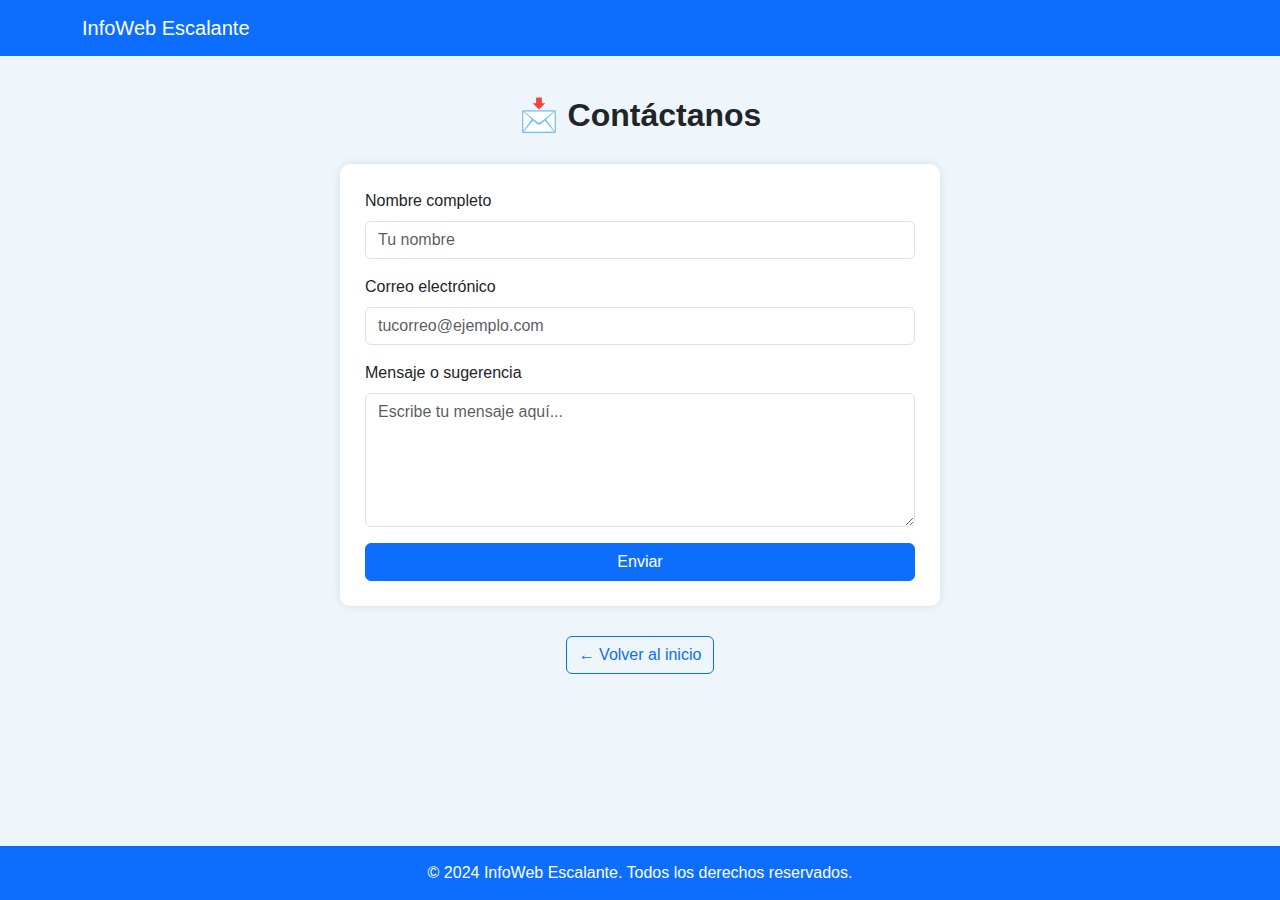
<file: modulo-contacto.html>
<!DOCTYPE html>
<html lang="es">
<head>
  <meta charset="UTF-8" />
  <meta name="viewport" content="width=device-width, initial-scale=1.0"/>
  <title>Contacto - InfoWeb Escalante</title>
  <link href="https://cdn.jsdelivr.net/npm/bootstrap@5.3.2/dist/css/bootstrap.min.css" rel="stylesheet">
  <style>
    body {
      font-family: 'Segoe UI', sans-serif;
      background-color: #eef6fb;
      display: flex;
      flex-direction: column;
      min-height: 100vh;
    }
    main {
      flex: 1;
    }
    .section-title {
      margin-top: 40px;
      text-align: center;
      font-weight: bold;
    }
    .contact-form {
      max-width: 600px;
      margin: 30px auto;
      padding: 25px;
      background-color: white;
      border-radius: 10px;
      box-shadow: 0 0 10px rgba(0,0,0,0.1);
    }
    footer {
      background-color: #0d6efd;
      color: white;
      text-align: center;
      padding: 15px 0;
    }
  </style>
</head>
<body>

  <!-- Navbar -->
  <nav class="navbar navbar-expand-lg navbar-dark bg-primary">
    <div class="container">
      <a class="navbar-brand" href="index.html">InfoWeb Escalante</a>
    </div>
  </nav>

  <main class="container">
    <h2 class="section-title">📩 Contáctanos</h2>
    <div class="contact-form">
      <form>
        <div class="mb-3">
          <label for="nombre" class="form-label">Nombre completo</label>
          <input type="text" class="form-control" id="nombre" placeholder="Tu nombre" required>
        </div>
        <div class="mb-3">
          <label for="correo" class="form-label">Correo electrónico</label>
          <input type="email" class="form-control" id="correo" placeholder="tucorreo@ejemplo.com" required>
        </div>
        <div class="mb-3">
          <label for="mensaje" class="form-label">Mensaje o sugerencia</label>
          <textarea class="form-control" id="mensaje" rows="5" placeholder="Escribe tu mensaje aquí..." required></textarea>
        </div>
        <button type="submit" class="btn btn-primary w-100">Enviar</button>
      </form>
    </div>

    <div class="text-center mt-4">
      <a href="index.html" class="btn btn-outline-primary">← Volver al inicio</a>
    </div>
  </main>

  <!-- Footer -->
  <footer>
    © 2024 InfoWeb Escalante. Todos los derechos reservados.
  </footer>

  <script src="https://cdn.jsdelivr.net/npm/bootstrap@5.3.2/dist/js/bootstrap.bundle.min.js"></script>
</body>
</html>
</file>
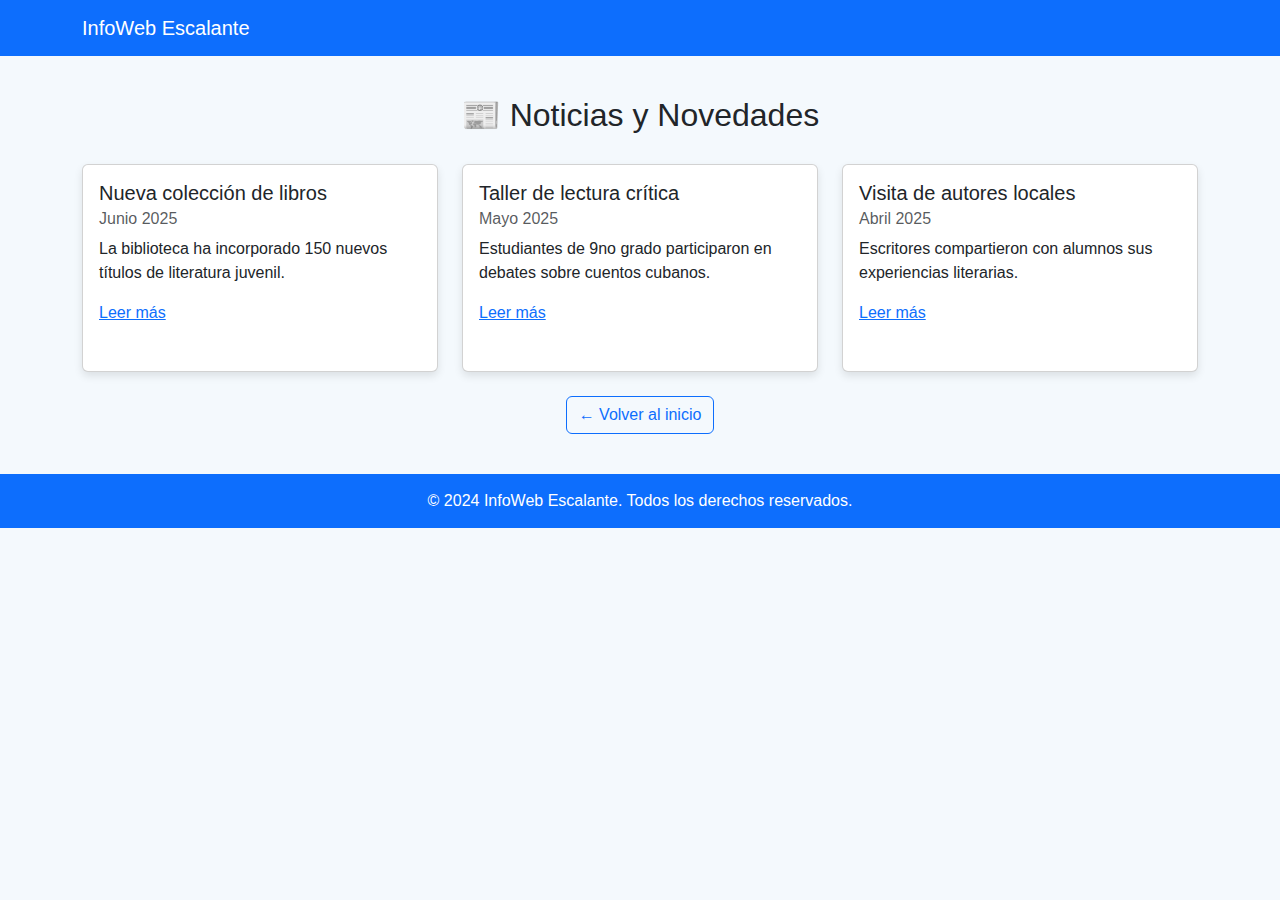
<file: modulo-noticias.html>
<!DOCTYPE html>
<html lang="es">
<head>
  <meta charset="UTF-8" />
  <meta name="viewport" content="width=device-width, initial-scale=1.0"/>
  <title>Noticias - InfoWeb Escalante</title>
  <link href="https://cdn.jsdelivr.net/npm/bootstrap@5.3.2/dist/css/bootstrap.min.css" rel="stylesheet">
  <style>
    body {
      font-family: 'Segoe UI', sans-serif;
      background-color: #f4f9fd;
    }
    .section-title {
      margin-top: 40px;
      margin-bottom: 30px;
      text-align: center;
    }
    .card {
      margin-bottom: 30px;
      box-shadow: 0 4px 8px rgba(0,0,0,0.1);
    }
    footer {
      background-color: #0d6efd;
      color: white;
      text-align: center;
      padding: 15px 0;
      margin-top: 40px;
    }
  </style>
</head>
<body>

  <!-- Navbar -->
  <nav class="navbar navbar-expand-lg navbar-dark bg-primary">
    <div class="container">
      <a class="navbar-brand" href="index.html">InfoWeb Escalante</a>
    </div>
  </nav>

  <!-- Noticias -->
  <main class="container">
    <h2 class="section-title">📰 Noticias y Novedades</h2>
    <div class="row">
      <div class="col-md-4">
        <div class="card h-100">
          <div class="card-body">
            <h5 class="card-title">Nueva colección de libros</h5>
            <h6 class="card-subtitle mb-2 text-muted">Junio 2025</h6>
            <p class="card-text">La biblioteca ha incorporado 150 nuevos títulos de literatura juvenil.</p>
            <a href="#" class="card-link">Leer más</a>
          </div>
        </div>
      </div>
      <div class="col-md-4">
        <div class="card h-100">
          <div class="card-body">
            <h5 class="card-title">Taller de lectura crítica</h5>
            <h6 class="card-subtitle mb-2 text-muted">Mayo 2025</h6>
            <p class="card-text">Estudiantes de 9no grado participaron en debates sobre cuentos cubanos.</p>
            <a href="#" class="card-link">Leer más</a>
          </div>
        </div>
      </div>
      <div class="col-md-4">
        <div class="card h-100">
          <div class="card-body">
            <h5 class="card-title">Visita de autores locales</h5>
            <h6 class="card-subtitle mb-2 text-muted">Abril 2025</h6>
            <p class="card-text">Escritores compartieron con alumnos sus experiencias literarias.</p>
            <a href="#" class="card-link">Leer más</a>
          </div>
        </div>
      </div>
    </div>

    <div class="text-center mt-4">
      <a href="index.html" class="btn btn-outline-primary">← Volver al inicio</a>
    </div>
  </main>

  <!-- Footer -->
  <footer>
    © 2024 InfoWeb Escalante. Todos los derechos reservados.
  </footer>

  <script src="https://cdn.jsdelivr.net/npm/bootstrap@5.3.2/dist/js/bootstrap.bundle.min.js"></script>
</body>
</html>
</file>
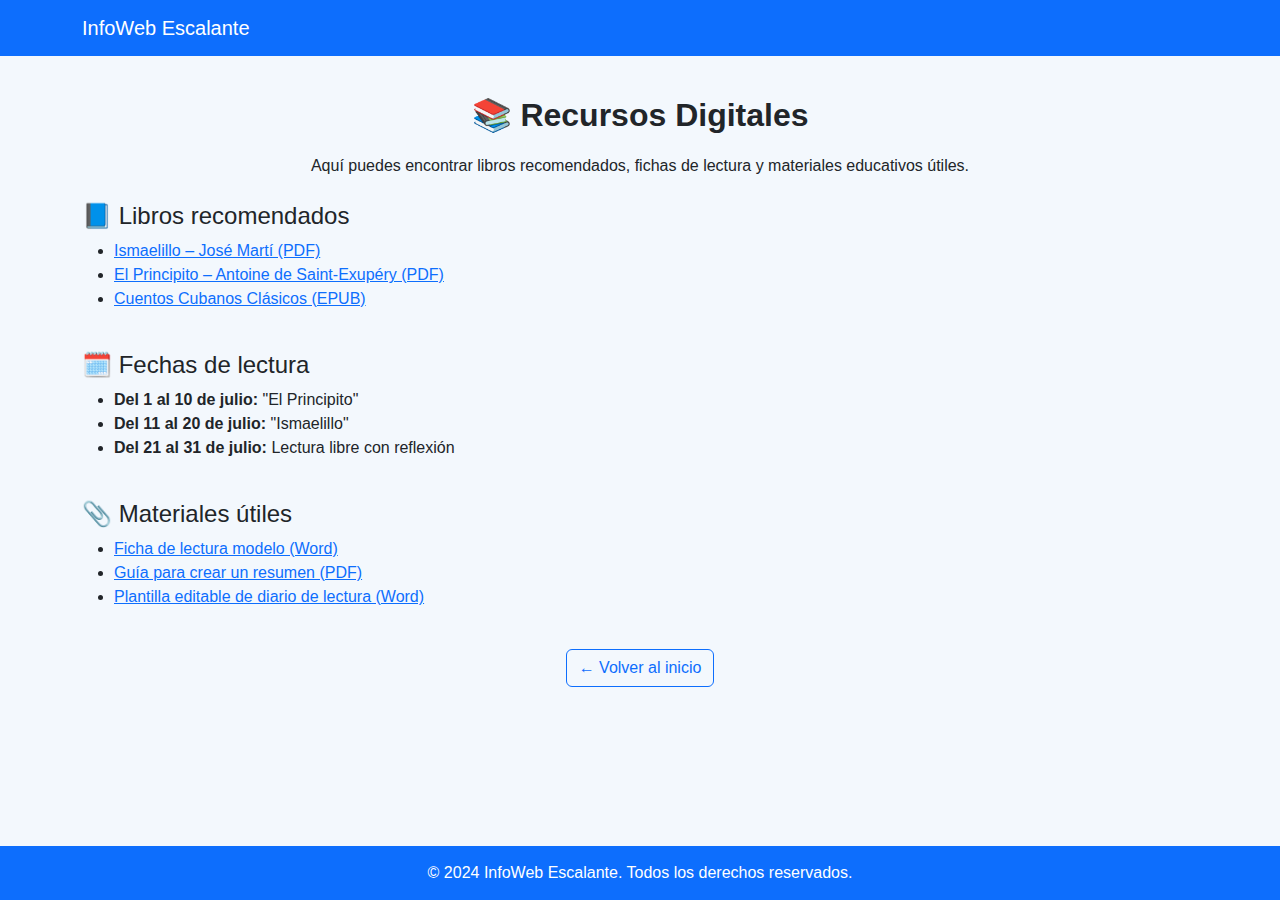
<file: modulo-recursos.html>
<!DOCTYPE html>
<html lang="es">
<head>
  <meta charset="UTF-8" />
  <meta name="viewport" content="width=device-width, initial-scale=1.0"/>
  <title>Recursos Digitales - InfoWeb Escalante</title>
  <link href="https://cdn.jsdelivr.net/npm/bootstrap@5.3.2/dist/css/bootstrap.min.css" rel="stylesheet">
  <style>
    body {
      font-family: 'Segoe UI', sans-serif;
      background-color: #f3f8fd;
      display: flex;
      flex-direction: column;
      min-height: 100vh;
    }
    main {
      flex: 1;
    }
    .section-title {
      margin-top: 40px;
      margin-bottom: 20px;
      text-align: center;
      font-weight: bold;
    }
    .resource-list {
      margin-bottom: 40px;
    }
    footer {
      background-color: #0d6efd;
      color: white;
      text-align: center;
      padding: 15px 0;
    }
  </style>
</head>
<body>

  <!-- Navbar -->
  <nav class="navbar navbar-expand-lg navbar-dark bg-primary">
    <div class="container">
      <a class="navbar-brand" href="index.html">InfoWeb Escalante</a>
    </div>
  </nav>

  <!-- Contenido -->
  <main class="container">
    <h2 class="section-title">📚 Recursos Digitales</h2>
    <p class="text-center">Aquí puedes encontrar libros recomendados, fichas de lectura y materiales educativos útiles.</p>

    <div class="resource-list mt-4">
      <h4>📘 Libros recomendados</h4>
      <ul>
        <li><a href="#" target="_blank">Ismaelillo – José Martí (PDF)</a></li>
        <li><a href="#" target="_blank">El Principito – Antoine de Saint-Exupéry (PDF)</a></li>
        <li><a href="#" target="_blank">Cuentos Cubanos Clásicos (EPUB)</a></li>
      </ul>
    </div>

    <div class="resource-list">
      <h4>🗓️ Fechas de lectura</h4>
      <ul>
        <li><strong>Del 1 al 10 de julio:</strong> "El Principito"</li>
        <li><strong>Del 11 al 20 de julio:</strong> "Ismaelillo"</li>
        <li><strong>Del 21 al 31 de julio:</strong> Lectura libre con reflexión</li>
      </ul>
    </div>

    <div class="resource-list">
      <h4>📎 Materiales útiles</h4>
      <ul>
        <li><a href="#" target="_blank">Ficha de lectura modelo (Word)</a></li>
        <li><a href="#" target="_blank">Guía para crear un resumen (PDF)</a></li>
        <li><a href="#" target="_blank">Plantilla editable de diario de lectura (Word)</a></li>
      </ul>
    </div>

    <div class="text-center mt-4">
      <a href="index.html" class="btn btn-outline-primary">← Volver al inicio</a>
    </div>
  </main>

  <!-- Footer -->
  <footer>
    © 2024 InfoWeb Escalante. Todos los derechos reservados.
  </footer>

  <script src="https://cdn.jsdelivr.net/npm/bootstrap@5.3.2/dist/js/bootstrap.bundle.min.js"></script>
</body>
</html>
</file>
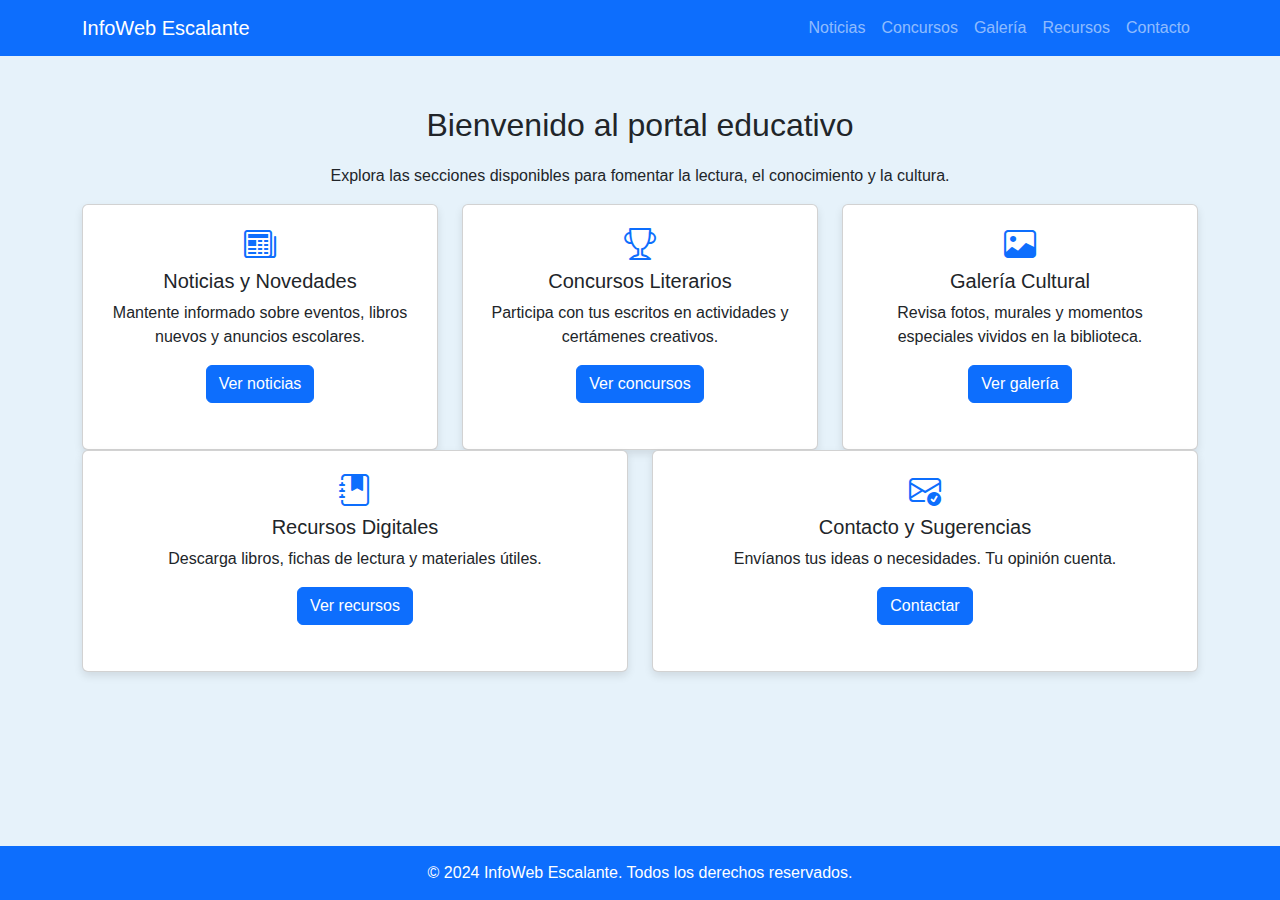
<file: modulo2.html>
<!DOCTYPE html>
<html lang="es">
<head>
  <meta charset="UTF-8">
  <meta name="viewport" content="width=device-width, initial-scale=1.0">
  <title>Inicio - InfoWeb Escalante</title>
  <link href="https://cdn.jsdelivr.net/npm/bootstrap@5.3.2/dist/css/bootstrap.min.css" rel="stylesheet">
  <link href="https://cdn.jsdelivr.net/npm/bootstrap-icons@1.10.5/font/bootstrap-icons.css" rel="stylesheet">
  <style>
    body {
      font-family: 'Segoe UI', sans-serif;
      background-color: #e6f2fa;
      display: flex;
      flex-direction: column;
      min-height: 100vh;
    }
    main {
      flex: 1;
    }
    .section-title {
      margin-top: 50px;
      margin-bottom: 20px;
    }
    .card {
      margin-bottom: 30px;
      box-shadow: 0 4px 8px rgba(0,0,0,0.1);
    }
    .card i {
      font-size: 2rem;
      color: #0d6efd;
    }
    footer {
      background-color: #0d6efd;
      color: white;
      text-align: center;
      padding: 15px 0;
    }
  </style>
</head>
<body>

  <!-- Navbar -->
  <nav class="navbar navbar-expand-lg navbar-dark bg-primary">
    <div class="container">
      <a class="navbar-brand" href="index.html">InfoWeb Escalante</a>
      <div class="collapse navbar-collapse">
        <ul class="navbar-nav ms-auto">
          <li class="nav-item"><a class="nav-link" href="#">Noticias</a></li>
          <li class="nav-item"><a class="nav-link" href="#">Concursos</a></li>
          <li class="nav-item"><a class="nav-link" href="#">Galería</a></li>
          <li class="nav-item"><a class="nav-link" href="#">Recursos</a></li>
          <li class="nav-item"><a class="nav-link" href="#">Contacto</a></li>
        </ul>
      </div>
    </div>
  </nav>

  <!-- Contenido -->
  <main class="container">
    <h2 class="section-title text-center">Bienvenido al portal educativo</h2>
    <p class="text-center">Explora las secciones disponibles para fomentar la lectura, el conocimiento y la cultura.</p>

    <div class="row">
      <!-- Noticias -->
      <div class="col-md-4">
        <div class="card h-100 text-center">
          <div class="card-body">
            <i class="bi bi-newspaper mb-2"></i>
            <h5 class="card-title">Noticias y Novedades</h5>
            <p class="card-text">Mantente informado sobre eventos, libros nuevos y anuncios escolares.</p>
            <a href="#" class="btn btn-primary">Ver noticias</a>
          </div>
        </div>
      </div>

      <!-- Concursos -->
      <div class="col-md-4">
        <div class="card h-100 text-center">
          <div class="card-body">
            <i class="bi bi-trophy mb-2"></i>
            <h5 class="card-title">Concursos Literarios</h5>
            <p class="card-text">Participa con tus escritos en actividades y certámenes creativos.</p>
            <a href="#" class="btn btn-primary">Ver concursos</a>
          </div>
        </div>
      </div>

      <!-- Galería -->
      <div class="col-md-4">
        <div class="card h-100 text-center">
          <div class="card-body">
            <i class="bi bi-image mb-2"></i>
            <h5 class="card-title">Galería Cultural</h5>
            <p class="card-text">Revisa fotos, murales y momentos especiales vividos en la biblioteca.</p>
            <a href="#" class="btn btn-primary">Ver galería</a>
          </div>
        </div>
      </div>
    </div>

    <div class="row">
      <!-- Recursos -->
      <div class="col-md-6">
        <div class="card h-100 text-center">
          <div class="card-body">
            <i class="bi bi-journal-bookmark-fill mb-2"></i>
            <h5 class="card-title">Recursos Digitales</h5>
            <p class="card-text">Descarga libros, fichas de lectura y materiales útiles.</p>
            <a href="#" class="btn btn-primary">Ver recursos</a>
          </div>
        </div>
      </div>

      <!-- Contacto -->
      <div class="col-md-6">
        <div class="card h-100 text-center">
          <div class="card-body">
            <i class="bi bi-envelope-check mb-2"></i>
            <h5 class="card-title">Contacto y Sugerencias</h5>
            <p class="card-text">Envíanos tus ideas o necesidades. Tu opinión cuenta.</p>
            <a href="#" class="btn btn-primary">Contactar</a>
          </div>
        </div>
      </div>
    </div>
  </main>

  <!-- Footer -->
  <footer>
    &copy; 2024 InfoWeb Escalante. Todos los derechos reservados.
  </footer>

  <script src="https://cdn.jsdelivr.net/npm/bootstrap@5.3.2/dist/js/bootstrap.bundle.min.js"></script>
</body>
</html>
</file>
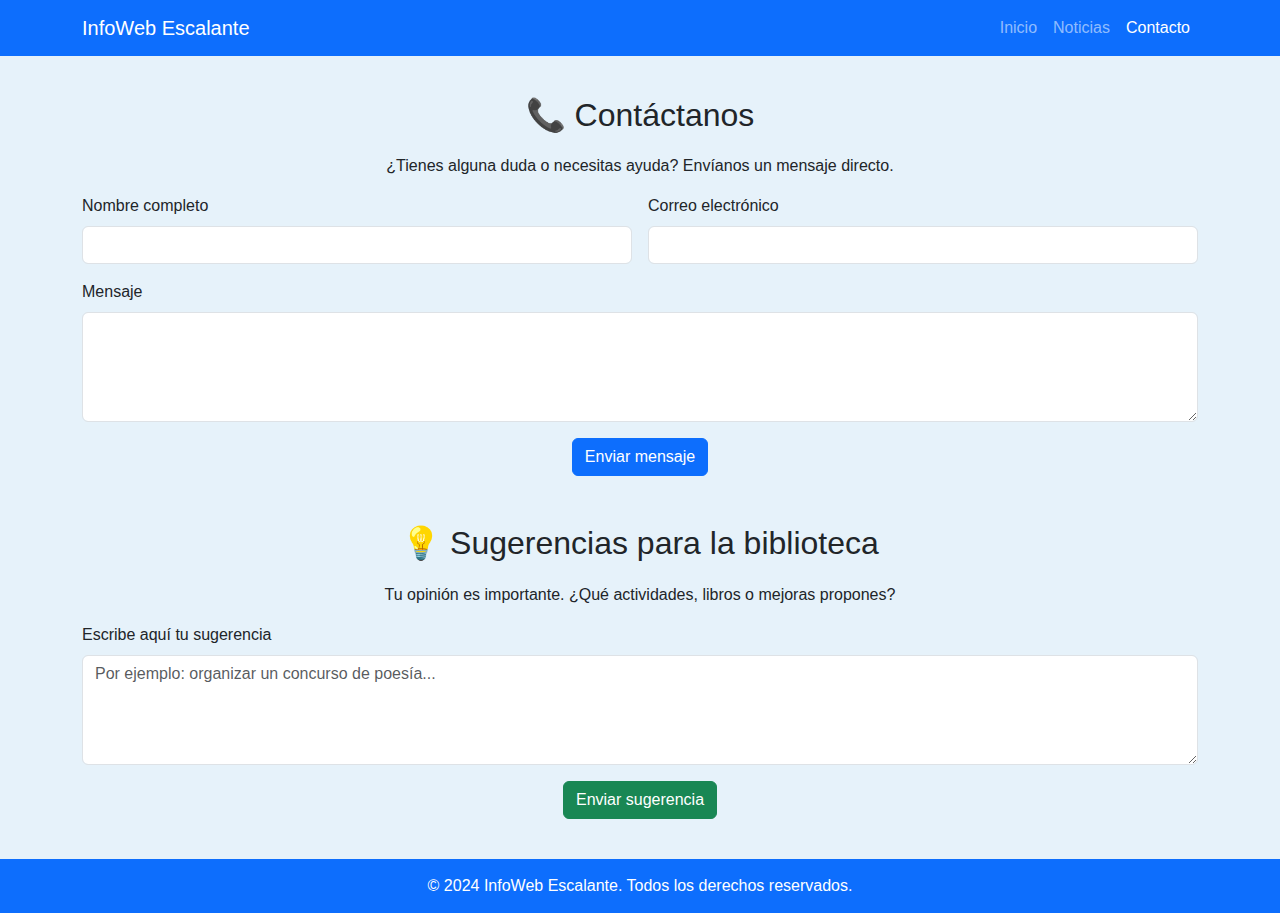
<file: modulo3.html>
<!DOCTYPE html>
<html lang="es">
<head>
  <meta charset="UTF-8">
  <meta name="viewport" content="width=device-width, initial-scale=1.0">
  <title>Contacto - InfoWeb Escalante</title>
  <link href="https://cdn.jsdelivr.net/npm/bootstrap@5.3.2/dist/css/bootstrap.min.css" rel="stylesheet">
  <style>
    body {
      background-color: #e6f2fa;
      font-family: 'Segoe UI', sans-serif;
    }
    .section-title {
      margin-top: 40px;
      margin-bottom: 20px;
      text-align: center;
    }
    footer {
      background-color: #0d6efd;
      color: white;
      text-align: center;
      padding: 15px 0;
      margin-top: 40px;
    }
  </style>
</head>
<body>

  <!-- Navbar -->
  <nav class="navbar navbar-expand-lg navbar-dark bg-primary">
    <div class="container">
      <a class="navbar-brand" href="index.html">InfoWeb Escalante</a>
      <div class="collapse navbar-collapse">
        <ul class="navbar-nav ms-auto">
          <li class="nav-item"><a class="nav-link" href="index.html">Inicio</a></li>
          <li class="nav-item"><a class="nav-link" href="modulo-II.html">Noticias</a></li>
          <li class="nav-item"><a class="nav-link active" href="#">Contacto</a></li>
        </ul>
      </div>
    </div>
  </nav>

  <!-- Sección de Contacto -->
  <div class="container">
    <h2 class="section-title">📞 Contáctanos</h2>
    <p class="text-center">¿Tienes alguna duda o necesitas ayuda? Envíanos un mensaje directo.</p>

    <form class="row g-3">
      <div class="col-md-6">
        <label for="nombre" class="form-label">Nombre completo</label>
        <input type="text" class="form-control" id="nombre" required>
      </div>
      <div class="col-md-6">
        <label for="correo" class="form-label">Correo electrónico</label>
        <input type="email" class="form-control" id="correo" required>
      </div>
      <div class="col-12">
        <label for="mensaje" class="form-label">Mensaje</label>
        <textarea class="form-control" id="mensaje" rows="4" required></textarea>
      </div>
      <div class="col-12 text-center">
        <button type="submit" class="btn btn-primary">Enviar mensaje</button>
      </div>
    </form>

    <!-- Sugerencias -->
    <h2 class="section-title mt-5">💡 Sugerencias para la biblioteca</h2>
    <p class="text-center">Tu opinión es importante. ¿Qué actividades, libros o mejoras propones?</p>
    <form>
      <div class="mb-3">
        <label for="sugerencia" class="form-label">Escribe aquí tu sugerencia</label>
        <textarea class="form-control" id="sugerencia" rows="4" placeholder="Por ejemplo: organizar un concurso de poesía..."></textarea>
      </div>
      <div class="text-center">
        <button type="submit" class="btn btn-success">Enviar sugerencia</button>
      </div>
    </form>
  </div>

  <!-- Footer -->
  <footer>
    © 2024 InfoWeb Escalante. Todos los derechos reservados.
  </footer>

  <script src="https://cdn.jsdelivr.net/npm/bootstrap@5.3.2/dist/js/bootstrap.bundle.min.js"></script>
</body>
</html>
</file>
